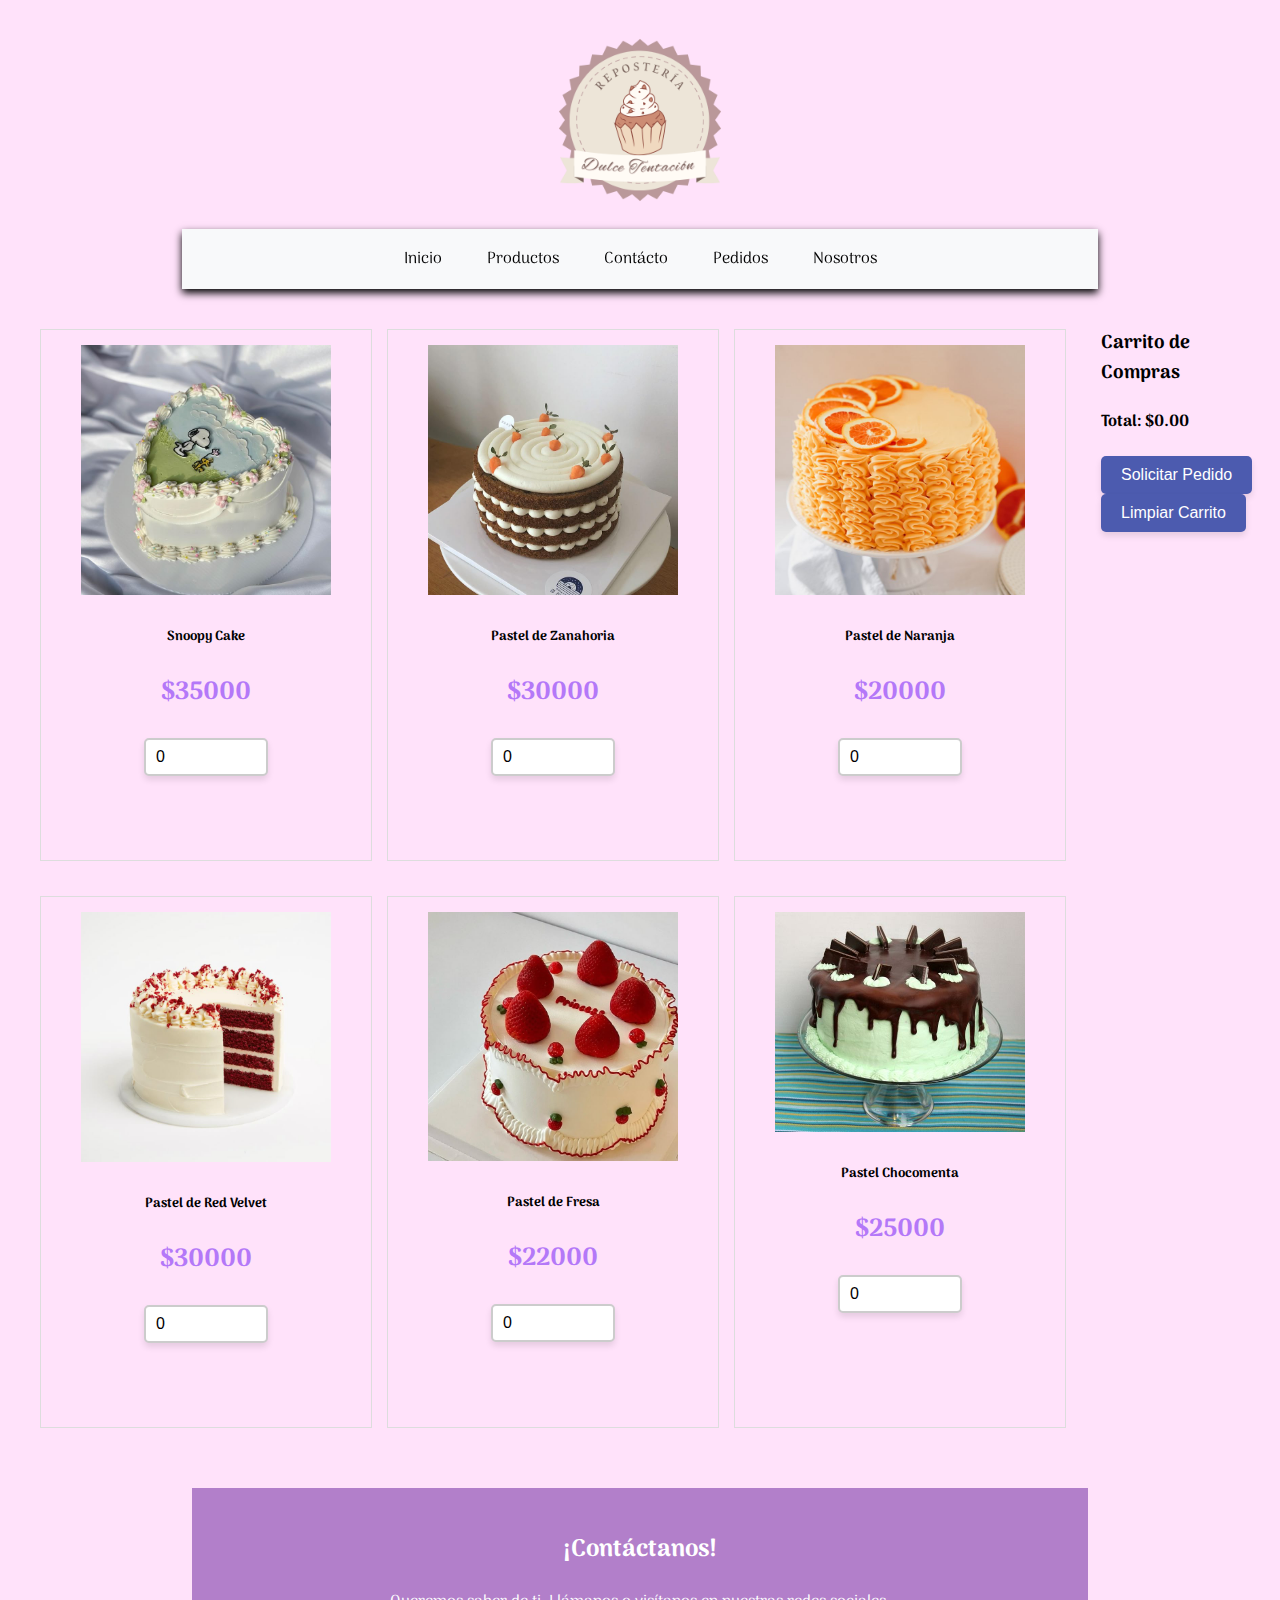
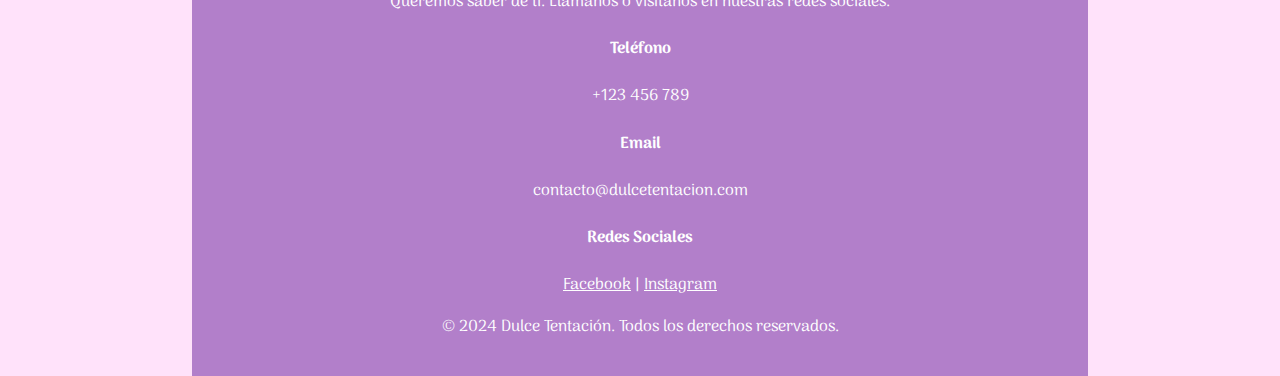
<file: pasteles.html>
<!DOCTYPE html>
<html lang="en">
<head>
    <meta charset="UTF-8">
    <meta name="viewport" content="width=device-width, initial-scale=1.0">
    <title>Pedidos</title>
    <link rel="stylesheet" href="style.css">
    <link href="https://fonts.googleapis.com/css2?family=Arima:wght@100..700&family=Playwrite+GB+S:ital,wght@0,100..400;1,100..400&display=swap" rel="stylesheet">    <link rel="stylesheet" href="style.css">
</head>
<body>
    <main class="container">
        <!-- Banner interactivo con colores modificados -->
        <header>
            <div class="logo">
                <a href="index.html"><img src="img/Logo emprendimiento reposteria beige.png" alt="Logo Dulces Tentaciones"></a>
            </div>
        </header>

        <!-- Menú debajo del banner -->
        <nav class="navbar">
            <ul class="nav">
                <li><a href="index.html">Inicio</a></li>
                <li><a href="#productos">Productos</a>
                    <ul>
                        <li><a href="index.html#product">Producto 1</a></li>
                        <li><a href="index.html#productos2">Producto 2</a></li>
                    </ul>
                </li>
                <li><a href="#contacto">Contácto</a></li>
                <li><a href="pasteles.html">Pedidos</a></li>
                <li><a href="Nosotros.html">Nosotros</a>
                    <ul>
                        <li><a href="Nosotros.html#presentacion">Presentación</a></li>
                        <li><a href="Nosotros.html#Creadores">Nuestros Creadores</a></li>
                    </ul>
                </li>
            </ul>
        </nav>
        <form id="pastelesForm">
            <div class="container-form">
                <div class="container-pedido">
                    <div class="card">
                        <img src="img/snoopy cake.jpg" alt="Snoopy" width="250" height="100">
                        <div>
                            <h5>Snoopy Cake </h5>
                            <p>$35000</p>
                            <input type="number" class="number" id="snoopy" value="0" min="0"
                                onchange="agregarAlCarrito()">
                        </div>
                    </div>
                    <div class="card">
                        <img src="img/Pastel de Zanahoria.jpg" alt="zanahoria" width="250" height="100">
                        <div>
                            <h5>Pastel de Zanahoria</h5>
                            <p>$30000</p>
                            <input type="number" class="number" id="zanahoria" value="0" min="0"
                                onchange="agregarAlCarrito()">
                        </div>
                    </div>
                    <div class="card">
                        <img src="img/Pastel de naranja.jpg" alt="naranja" width="250" height="100">
                        <div>
                            <h5>Pastel de Naranja</h5>
                            <p>$20000</p>
                            <input type="number" class="number" id="naranja" value="0" min="0"
                                onchange="agregarAlCarrito()">
                        </div>
                    </div>
                    <div class="card">
                        <img src="img/Red Velvet.jpg" alt="Pastel de Red Velvet" width="250"
                            height="100">
                        <div>
                            <h5>Pastel de Red Velvet</h5>
                            <p>$30000</p>
                            <input type="number" class="number" id="redvelvet" value="0" min="0"
                                onchange="agregarAlCarrito()">
                        </div>
                    </div>
                    <div class="card">
                        <img src="img/strawberry cake.jpg" alt="Pastel de Fresa" width="250" height="100">
                        <div>
                            <h5>Pastel de Fresa</h5>
                            <p>$22000</p>
                            <input type="number" class="number" id="Fresa" value="0" min="0"
                                onchange="agregarAlCarrito()">
                        </div>
                    </div>
                    <div class="card">
                        <img src="img/mint-chocolate-cake-2.jpg" alt="Pastel Chocomenta" width="250" height="100">
                        <div>
                            <h5>Pastel Chocomenta</h5>
                            <p>$25000</p>
                            <input type="number" class="number" id="Chocomenta" value="0" min="0"
                                onchange="agregarAlCarrito()">
                        </div>
                    </div>
                </div>

                <div>
                    <div>
                        <h3>Carrito de Compras</h3>
                        <ul id="carrito"></ul>
                        <h4>Total: $<span id="total">0.00</span></h4>
                    </div>

                    <div>
                        <button type="button" class="button" onclick="solicitarPedido()">Solicitar Pedido</button>
                        <button type="button" class="button" onclick="limpiarCarrito()">Limpiar Carrito</button>
                    </div>
                </div>
            </div>
        </form>
        <!-- Footer -->
        <footer>
            <section id="contacto">
                <h2>¡Contáctanos!</h2>
                <p>Queremos saber de ti. Llámanos o visítanos en nuestras redes sociales.</p>
                <div class="contact-info">
                    <h4>Teléfono</h4>
                    <p>+123 456 789</p>
                    <h4>Email</h4>
                    <p>contacto@dulcetentacion.com</p>
                    <h4>Redes Sociales</h4>
                    <p><a href="#">Facebook</a> | <a href="#">Instagram</a></p>
                </div>
            </section>
            <p>&copy; 2024 Dulce Tentación. Todos los derechos reservados.</p>
        </footer>
        <script src="js/carrito.js"></script>
    </main>
</body>
</html>
</file>
<file: style.css>
body {
    background-color: #FFE2FA;
    margin: 0;
    font-family:Arima;
}

.container {
    width: 100%;
    height: 100%;
    display: flex;
    flex-direction: column;
    justify-content: center;
    align-items: center;}

.logo img {
    max-width: 200px;
}

/* Navegación */
.navbar {
    background-color: #f8f9fa;
    box-shadow: rgb(0, 0, 0) 0px 4px 8px;
    z-index: 1020;
    display: flex;
    height: 40px;
    justify-content: center;
    padding: 10px;
    width: 70%;
    display: flex;
    flex-direction: row;
    align-items: center;
    /* overflow: hidden; */

    position: sticky;
    /* Fija el navbar */
    top: 0;
    /* Posición en la parte superior */
}

.navbar ul {
    list-style: none;
    margin: 0;
    padding: 0;
    display: flex;
    gap: 15px;
}

.navbar a {
    text-decoration: none;
    color: #000000;
    font-weight: 400;
    padding: 21px 15px;
}

.navbar a:hover {
    color: #aa83c5;
    background-color: #000000;
}



/* Menú producto desplegable*/

.nav li a {
    display: block;
}


.nav li ul {
    display: none;
    background-color: #f8f9fa;
    position: absolute;
    min-width: 140px;
}

.nav li:hover>ul {
    display: block;
}


/* Slider */
.slider-container {
    width: 70%;
    height: calc(100vh-190px);
    margin: 0 auto;
    position: relative;
    overflow: hidden;
}

.slides {
    display: flex;
    transition: transform 0.5s ease-in-out;
    width: 100%;
}

.slide {
    min-width: 100%;
    box-sizing: border-box;
}

.slide img {
    width: 100%;
    height: calc(100vh - 190px);
    display: block;
}

/* Controles del slider */
.prev,
.next {
    position: absolute;
    top: 50%;
    transform: translateY(-50%);
    background-color: rgba(0, 0, 0, 0.5);
    color: white;
    padding: 10px;
    cursor: pointer;
}

.prev {
    left: 10px;
}

.next {
    right: 10px;
}

/* Sección de Productos */
.container-productos {
    display: grid;
    margin: 20px;
    height: calc(100vh - 180px);
    grid-template-columns: repeat(3, 1fr);
    gap: 15px;
}

.container-pedido {
    display: grid;
    margin: 20px;
    grid-template-columns: repeat(3, 1fr);
    gap: 15px;
}

.container-form {
    display: grid;
    margin: 20px;
    grid-template-columns: repeat(2, 1fr);
    gap: 15px;

    display: flex;
    flex-direction: row;
}

.card {
    border: 1px solid #ddd;
    margin-bottom: 20px;
    text-align: center;
    padding: 15px;
}

.card p {
    font-size: 25px;
    font-weight: bold;
    color: #b478f8;
}

.card img {
    max-width: 100%;
    height: auto;
}

.card-title {
    font-size: 25px;
    font-weight: bold;
    color: #1c45b7;
}

/* Footer */
footer {
    background-color: #b27fca;
    color: white;
    padding: 20px 0;
    text-align: center;
    border-top: 2px solid #b27fca;
    width: 70%;
}

footer h4,
footer p,
footer a {
    color: white;
}

footer a:hover {
    color: #8c79fa;
}

/* Contenedor de títulos */
.titulo {
    background-color: #b96dec;
    height: 70px;
    align-content: center;
    text-align: center;
    color: white;
    width: 100%;
}

.titulo h2 {
    font-size: 45px;
    font-weight: bold;
}

.button {
    background-color: #4c5baf;
    /* Color de fondo */
    color: white;
    /* Color del texto */
    padding: 10px 20px;
    /* Relleno interno */
    border: none;
    /* Sin borde */
    border-radius: 5px;
    /* Bordes redondeados */
    font-size: 16px;
    /* Tamaño del texto */
    cursor: pointer;
    /* Cambiar el cursor a un dedo apuntando */
    box-shadow: 0 4px 6px rgba(0, 0, 0, 0.1);
    /* Sombra para darle profundidad */
    transition: background-color 0.3s ease;
    /* Transición suave al cambiar el color */
}

.button:hover {
    background-color: #7184da;
    /* Color de fondo al pasar el mouse */
}

/* Estilo para el input de número */
.number {
    width: 100px;
    /* Ancho fijo */
    padding: 8px 10px;
    /* Relleno interno */
    font-size: 16px;
    /* Tamaño de la fuente */
    border: 2px solid #ccc;
    /* Borde */
    border-radius: 5px;
    /* Bordes redondeados */
    box-shadow: 0 4px 6px rgba(0, 0, 0, 0.1);
    /* Sombra para darle profundidad */
    transition: border-color 0.3s ease;
    /* Transición suave del color del borde */
}

.number:focus {
    border-color: #6a4caf;
    /* Cambia el color del borde al enfocar */
    outline: none;
    /* Elimina el borde azul predeterminado */
}
.slide{
    width: 200px;
}
.card{
    width: 300px;
    height: 500px;
}
.container{ padding-top: 20px; ;}
.footer {
    text-align: center;
    padding: 10px;
    background-color: #d1aacb;
    width: 100%;
    position: relative; /* Permite que el footer esté al final del contenido */
    bottom: 0;
    }
.descripcion {
    text-align: center;
    color: #000000;
    font-size: large;
    background-color: #e3a7ff;
}

.creadores-container {
    display: flex;
    justify-content: space-around;
    flex-wrap: wrap;
}

.creador {
    border-radius: 5%;
    background-color: #d1aacb;
    text-align: center;
    margin: 20px;
    width: 250px; /* Ajusta según tus necesidades */
}

.creador img {
    width: 100%;
    border-radius: 50%; /* Hace que las imágenes sean circulares */
}
.Creadores{
    background-color: #d1aacb;
    
}
</file>
